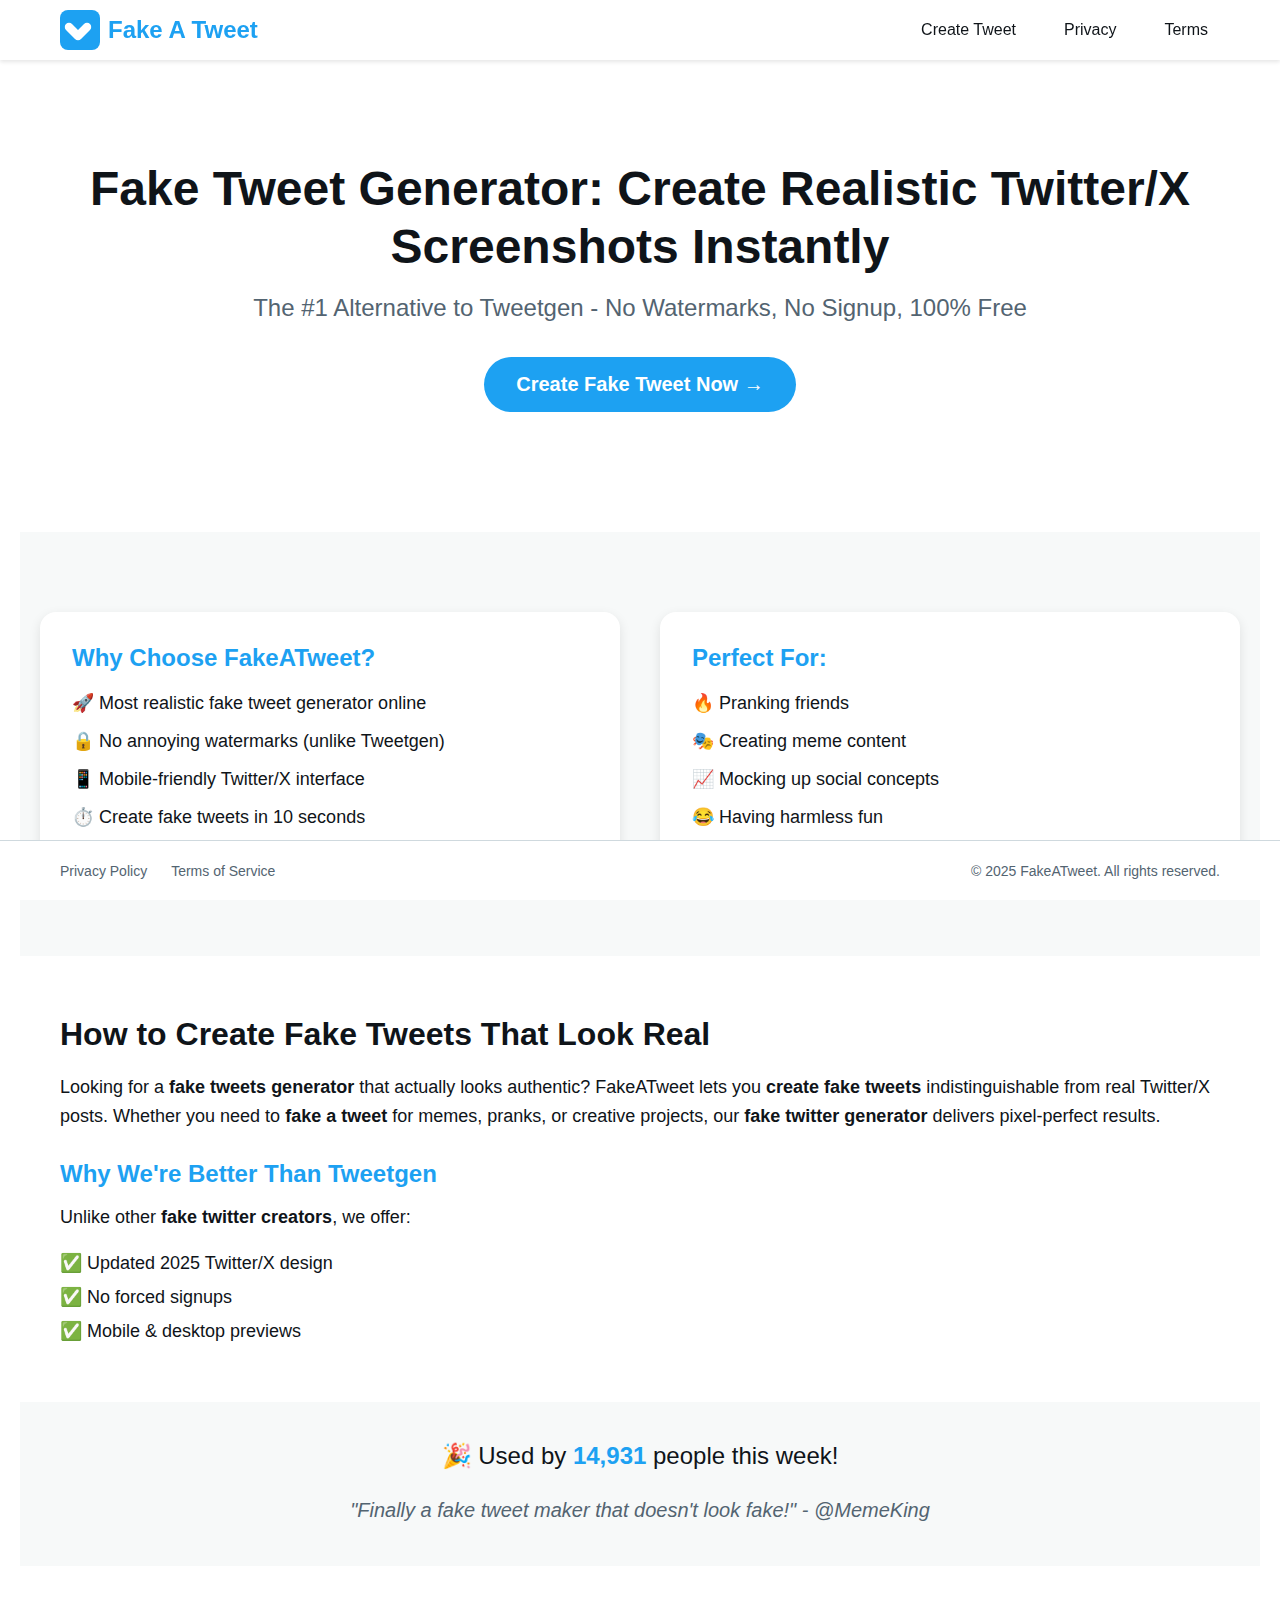
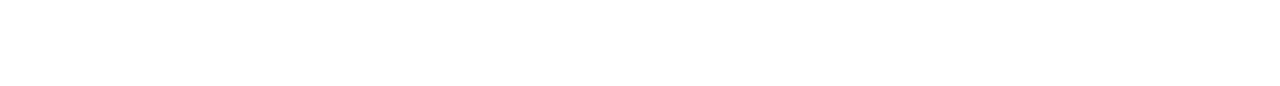
<file: index.html>
<!DOCTYPE html>
<html lang="en">
<head>
    <meta charset="UTF-8">
    <meta name="viewport" content="width=device-width, initial-scale=1.0">
    <!-- Google Analytics -->
    <script async src="https://www.googletagmanager.com/gtag/js?id=G-XXXXXXXXXX"></script>
    <script>
        window.dataLayer = window.dataLayer || [];
        function gtag(){dataLayer.push(arguments);}
        gtag('js', new Date());
        gtag('config', 'G-XXXXXXXXXX');
    </script>
    
    
    <title>Fake Tweet Generator - #1 Fake Twitter Maker Online (2025)</title>
    <meta name="description" content="Create realistic fake tweets instantly. The most accurate Twitter/X screenshot generator - no watermarks, no signup. Prank friends, make memes, go viral!">
    <meta property="og:title" content="Fake Tweet Generator - #1 Fake Twitter Maker Online">
    <meta property="og:description" content="Create realistic fake tweets instantly. The most accurate Twitter/X screenshot generator - no watermarks, no signup.">
    <meta property="og:type" content="website">
    <meta property="og:url" content="https://fakeatweet.com">
    <meta name="twitter:card" content="summary_large_image">
    <meta name="twitter:title" content="Fake Tweet Generator - Create Realistic Tweets">
    <meta name="twitter:description" content="Create realistic fake tweets instantly. No watermarks, no signup required.">
    <meta name="robots" content="index, follow">
    <meta name="viewport" content="width=device-width, initial-scale=1.0">
    <link rel="canonical" href="https://fakeatweet.com">
    <link rel="icon" type="image/png" href="./images/favicon.png">
    <link rel="stylesheet" href="styles/main.css">
    <link rel="stylesheet" href="styles/home.css">
</head>
<body>
    <header class="site-header">
        <nav>
            <a href="./" class="logo">
                <svg width="40" height="40" viewBox="0 0 100 100" xmlns="http://www.w3.org/2000/svg">
                    <rect width="100" height="100" rx="20" fill="#1DA1F2"/>
                    <path d="M75 35c-2-2-4.5-3-7.5-3s-5.5 1-7.5 3L45 50 30 35c-2-2-4.5-3-7.5-3s-5.5 1-7.5 3-3 4.5-3 7.5 1 5.5 3 7.5l22.5 22.5c2 2 4.5 3 7.5 3s5.5-1 7.5-3L75 50c2-2 3-4.5 3-7.5s-1-5.5-3-7.5z" fill="white"/>
                </svg>
                <span>Fake A Tweet</span>
            </a>
            <div class="nav-links">
                <a href="tool">Create Tweet</a>
                <a href="privacy.html">Privacy</a>
                <a href="terms.html">Terms</a>
            </div>
        </nav>
    </header>

    <main>
        <div class="hero">
            <h1>Fake Tweet Generator: Create Realistic Twitter/X Screenshots Instantly</h1>
            <p class="subhead">The #1 Alternative to Tweetgen - No Watermarks, No Signup, 100% Free</p>
            <a href="tool" class="cta-button">Create Fake Tweet Now →</a>
        </div>

        <div class="features">
            <div class="features-content">
                <div class="feature">
                    <h3>Why Choose FakeATweet?</h3>
                    <ul>
                        <li>🚀 Most realistic fake tweet generator online</li>
                        <li>🔒 No annoying watermarks (unlike Tweetgen)</li>
                        <li>📱 Mobile-friendly Twitter/X interface</li>
                        <li>⏱️ Create fake tweets in 10 seconds</li>
                    </ul>
                </div>

                <div class="feature">
                    <h3>Perfect For:</h3>
                    <ul>
                        <li>🔥 Pranking friends</li>
                        <li>🎭 Creating meme content</li>
                        <li>📈 Mocking up social concepts</li>
                        <li>😂 Having harmless fun</li>
                    </ul>
                </div>
            </div>
        </div>

        <div class="seo-content">
            <h2>How to Create Fake Tweets That Look Real</h2>
            <p>Looking for a <strong>fake tweets generator</strong> that actually looks authentic? FakeATweet lets you <strong>create fake tweets</strong> indistinguishable from real Twitter/X posts. Whether you need to <strong>fake a tweet</strong> for memes, pranks, or creative projects, our <strong>fake twitter generator</strong> delivers pixel-perfect results.</p>
            
            <h3>Why We're Better Than Tweetgen</h3>
            <p>Unlike other <strong>fake twitter creators</strong>, we offer:</p>
            <ul>
                <li>✅ Updated 2025 Twitter/X design</li>
                <li>✅ No forced signups</li>
                <li>✅ Mobile & desktop previews</li>
            </ul>
        </div>

        <div class="social-proof">
            <p>🎉 Used by <span id="userCounter">12,537</span> people this week!</p>
            <div class="testimonials">
                <blockquote>"Finally a fake tweet maker that doesn't look fake!" - @MemeKing</blockquote>
            </div>
        </div>

        <!-- Hidden SEO Text -->
        <div hidden>
            fake twitter tweet generator, fake twitter tweet maker, twitter fake generator, fake twitter creator, 
            fake twitter maker, create fake tweet, fake a tweet, tweetgen alternative
        </div>
    </main>

    <footer class="site-footer">
        <div class="footer-content">
            <div class="footer-links">
                <a href="privacy.html">Privacy Policy</a>
                <a href="terms.html">Terms of Service</a>
            </div>
            <p class="copyright">© 2025 FakeATweet. All rights reserved.</p>
        </div>
    </footer>

    <script>
        // Get user count from localStorage or set default range
        const defaultRange = { min: 10000, max: 15000 };
        let userCount = parseInt(localStorage.getItem('userCount')) || Math.floor(Math.random() * (defaultRange.max - defaultRange.min + 1)) + defaultRange.min;

        // Update user count periodically with small random increments
        const userCounter = document.getElementById('userCounter');
        const updateInterval = 2 * 60 * 1000; // 2 minutes
        const maxIncrement = 50;

        function animateCount(start, end, duration) {
            let startTime = null;
            const increment = end > start ? 1 : -1;

            function animateStep(timestamp) {
                if (!startTime) startTime = timestamp;
                const elapsed = timestamp - startTime;
                const progress = Math.min(elapsed / duration, 1);
                userCounter.textContent = Math.round(start + (end - start) * progress).toLocaleString();
                if (progress < 1) {
                    window.requestAnimationFrame(animateStep);
                } else {
                    localStorage.setItem('userCount', end.toString());
                }
            }

            window.requestAnimationFrame(animateStep);
        }

        function updateCount() {
            const randomIncrement = Math.floor(Math.random() * maxIncrement);
            const newCount = userCount + randomIncrement;
            animateCount(userCount, newCount, 1000);
            userCount = newCount;
        }

        updateCount();
        setInterval(updateCount, updateInterval);
    </script>
</body>
</html>
</file>
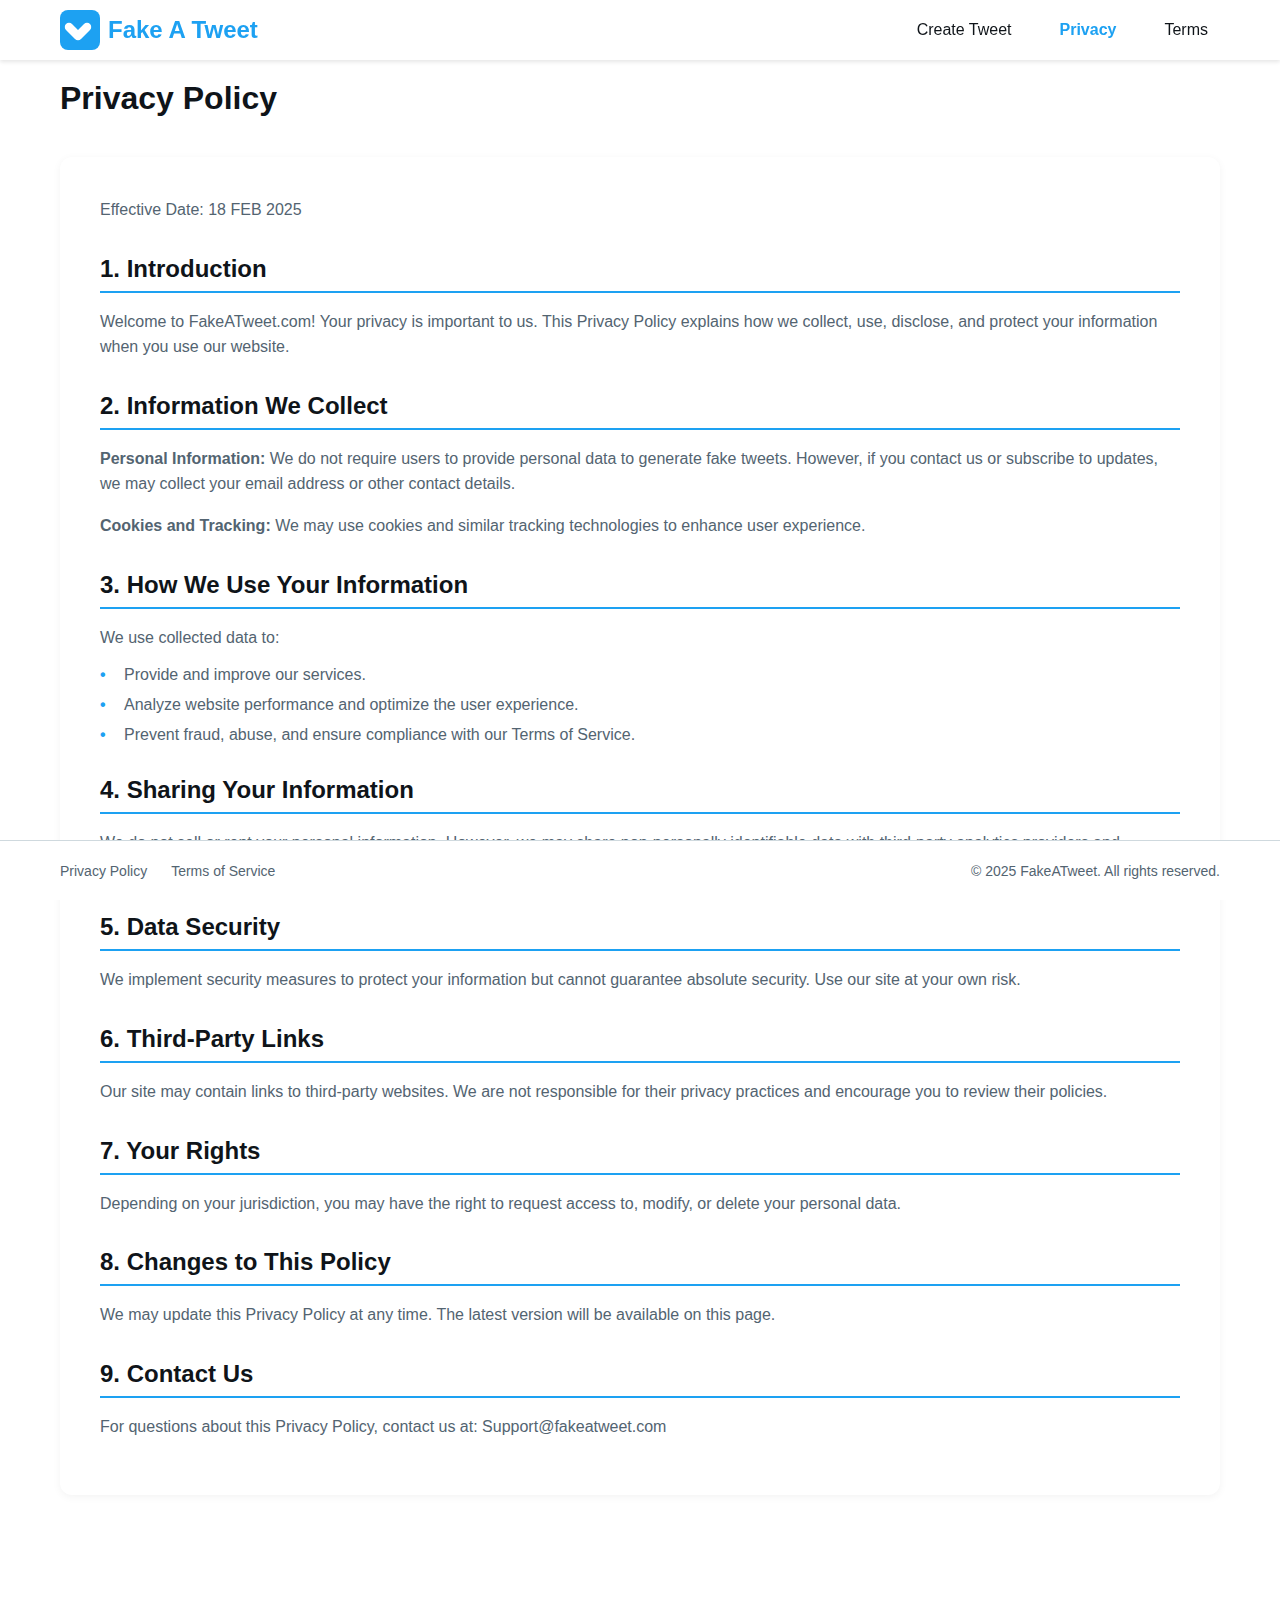
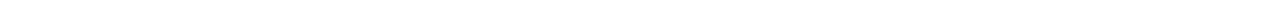
<file: privacy.html>
<!DOCTYPE html>
<html lang="en">
<head>
    <meta charset="UTF-8">
    <meta name="viewport" content="width=device-width, initial-scale=1.0">
    <title>Privacy Policy - FakeATweet | Fake Tweet Generator</title>
    <meta name="description" content="Privacy policy for FakeATweet - the leading fake tweet generator. Learn how we protect your data and ensure a safe tweet creation experience.">
    <meta property="og:title" content="Privacy Policy - FakeATweet | Fake Tweet Generator">
    <meta property="og:description" content="Privacy policy for FakeATweet - the leading fake tweet generator. Learn how we protect your data.">
    <meta property="og:type" content="website">
    <meta property="og:url" content="https://fakeatweet.com/privacy">
    <meta name="twitter:card" content="summary">
    <meta name="twitter:title" content="Privacy Policy - FakeATweet">
    <meta name="twitter:description" content="Privacy policy for FakeATweet - Learn how we protect your data.">
    <meta name="robots" content="noindex, follow">
    <meta name="viewport" content="width=device-width, initial-scale=1.0">
    <link rel="canonical" href="https://fakeatweet.com/privacy">
    <link rel="icon" type="image/png" href="[data-uri]">
    <link rel="stylesheet" href="styles/main.css">
    <style>
        .content {
            max-width: var(--max-width);
            margin: 0 auto;
            padding: 0 20px;
        }

        .content h1 {
            color: var(--text-primary);
            font-size: 32px;
            margin-bottom: 24px;
        }

        .content p {
            color: var(--text-secondary);
            font-size: 16px;
            line-height: 1.6;
            margin-bottom: 16px;
        }

        .privacy-section {
            background: var(--white);
            padding: 40px;
            border-radius: 12px;
            box-shadow: 0 2px 8px rgba(0, 0, 0, 0.05);
            margin: 40px 0;
        }

        .privacy-section h2 {
            color: var(--text-primary);
            font-size: 24px;
            margin: 32px 0 16px;
            padding-bottom: 8px;
            border-bottom: 2px solid var(--twitter-blue);
        }

        .privacy-section h2:first-child {
            margin-top: 0;
        }

        .privacy-section p {
            margin-bottom: 16px;
        }

        .privacy-section ul {
            list-style: none;
            margin: 16px 0;
            padding-left: 24px;
        }

        .privacy-section li {
            color: var(--text-secondary);
            margin-bottom: 12px;
            position: relative;
        }

        .privacy-section li::before {
            content: "•";
            color: var(--twitter-blue);
            position: absolute;
            left: -24px;
            font-weight: bold;
        }

        .effective-date {
            color: var(--text-secondary);
            font-size: 14px;
            margin-bottom: 32px;
        }

        @media (max-width: 768px) {
            .content h1 {
                font-size: 24px;
            }

            .privacy-section {
                padding: 24px;
            }

            .privacy-section h2 {
                font-size: 20px;
            }
        }
    </style>
</head>
<body>
    <header class="site-header">
        <nav>
            <a href="./" class="logo">
                <svg width="40" height="40" viewBox="0 0 100 100" xmlns="http://www.w3.org/2000/svg">
                    <rect width="100" height="100" rx="20" fill="#1DA1F2"/>
                    <path d="M75 35c-2-2-4.5-3-7.5-3s-5.5 1-7.5 3L45 50 30 35c-2-2-4.5-3-7.5-3s-5.5 1-7.5 3-3 4.5-3 7.5 1 5.5 3 7.5l22.5 22.5c2 2 4.5 3 7.5 3s5.5-1 7.5-3L75 50c2-2 3-4.5 3-7.5s-1-5.5-3-7.5z" fill="white"/>
                </svg>
                <span>Fake A Tweet</span>
            </a>
            <div class="nav-links">
                <a href="tool">Create Tweet</a>
                <a href="privacy.html" class="active">Privacy</a>
                <a href="terms.html">Terms</a>
            </div>
        </nav>
    </header>

    <main>
        <div class="content">
            <h1>Privacy Policy</h1>
            <div class="privacy-section">
                <p class="effective-date">Effective Date: 18 FEB 2025</p>

                <h2>1. Introduction</h2>
                <p>Welcome to FakeATweet.com! Your privacy is important to us. This Privacy Policy explains how we collect, use, disclose, and protect your information when you use our website.</p>

                <h2>2. Information We Collect</h2>
                <p><strong>Personal Information:</strong> We do not require users to provide personal data to generate fake tweets. However, if you contact us or subscribe to updates, we may collect your email address or other contact details.</p>
                <p><strong>Cookies and Tracking:</strong> We may use cookies and similar tracking technologies to enhance user experience.</p>

                <h2>3. How We Use Your Information</h2>
                <p>We use collected data to:</p>
                <ul>
                    <li>Provide and improve our services.</li>
                    <li>Analyze website performance and optimize the user experience.</li>
                    <li>Prevent fraud, abuse, and ensure compliance with our Terms of Service.</li>
                </ul>

                <h2>4. Sharing Your Information</h2>
                <p>We do not sell or rent your personal information. However, we may share non-personally identifiable data with third-party analytics providers and advertisers.</p>

                <h2>5. Data Security</h2>
                <p>We implement security measures to protect your information but cannot guarantee absolute security. Use our site at your own risk.</p>

                <h2>6. Third-Party Links</h2>
                <p>Our site may contain links to third-party websites. We are not responsible for their privacy practices and encourage you to review their policies.</p>

                <h2>7. Your Rights</h2>
                <p>Depending on your jurisdiction, you may have the right to request access to, modify, or delete your personal data.</p>

                <h2>8. Changes to This Policy</h2>
                <p>We may update this Privacy Policy at any time. The latest version will be available on this page.</p>

                <h2>9. Contact Us</h2>
                <p>For questions about this Privacy Policy, contact us at: Support@fakeatweet.com</p>
            </div>
        </div>
    </main>

    <footer class="site-footer">
        <div class="footer-content">
            <div class="footer-links">
                <a href="privacy.html">Privacy Policy</a>
                <a href="terms.html">Terms of Service</a>
            </div>
            <p class="copyright">© 2025 FakeATweet. All rights reserved.</p>
        </div>
    </footer>
</body>
</html>
</file>
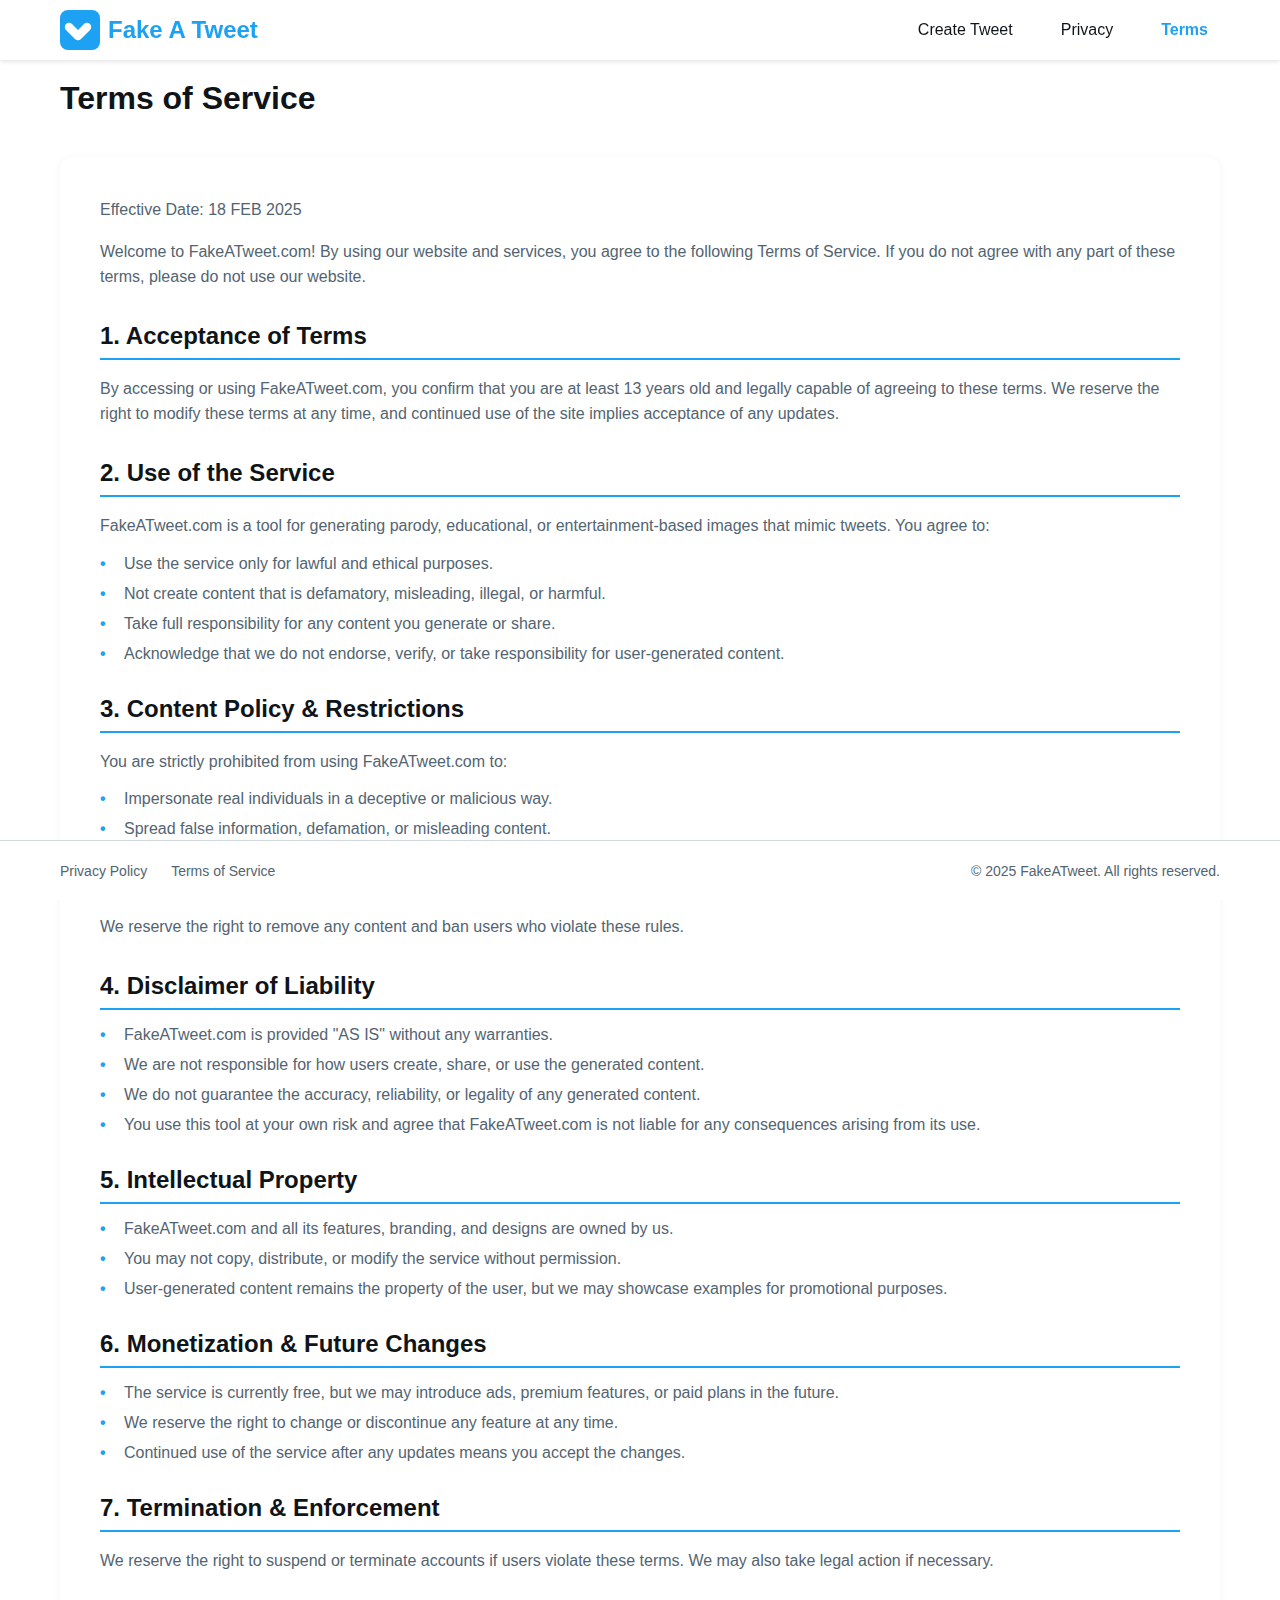
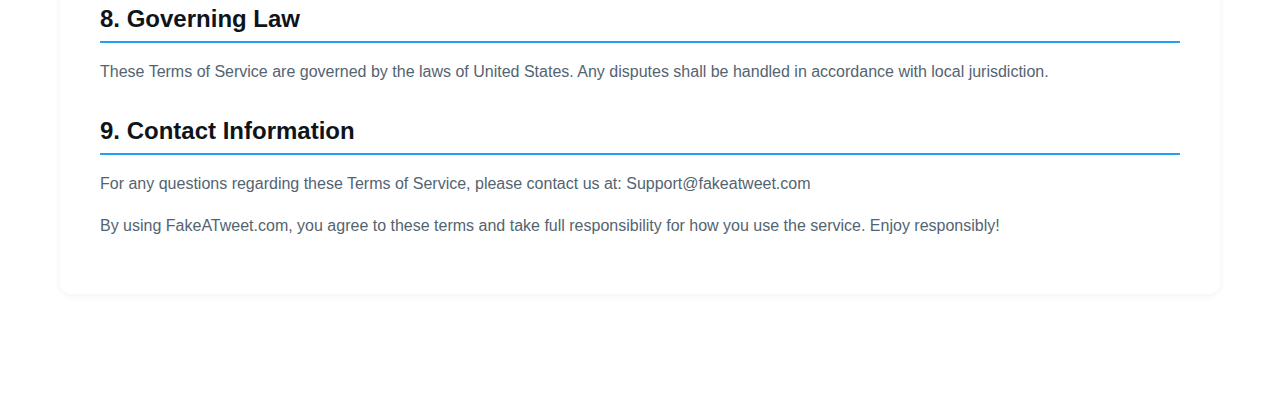
<file: terms.html>
<!DOCTYPE html>
<html lang="en">
<head>
    <meta charset="UTF-8">
    <meta name="viewport" content="width=device-width, initial-scale=1.0">
    <title>Terms of Service - FakeATweet | Fake Tweet Generator</title>
    <meta name="description" content="Terms of Service for FakeATweet - the leading fake tweet generator. Learn about our usage guidelines and policies for creating fake tweets.">
    <meta property="og:title" content="Terms of Service - FakeATweet | Fake Tweet Generator">
    <meta property="og:description" content="Terms of Service for FakeATweet - Learn about our usage guidelines and policies.">
    <meta property="og:type" content="website">
    <meta property="og:url" content="https://fakeatweet.com/terms">
    <meta name="twitter:card" content="summary">
    <meta name="twitter:title" content="Terms of Service - FakeATweet">
    <meta name="twitter:description" content="Terms of Service for FakeATweet - Learn about our usage guidelines.">
    <meta name="robots" content="noindex, follow">
    <meta name="viewport" content="width=device-width, initial-scale=1.0">
    <link rel="canonical" href="https://fakeatweet.com/terms">
    <link rel="icon" type="image/png" href="[data-uri]">
    <link rel="stylesheet" href="styles/main.css">
    <style>
        .content {
            max-width: var(--max-width);
            margin: 0 auto;
            padding: 0 20px;
        }

        .content h1 {
            color: var(--text-primary);
            font-size: 32px;
            margin-bottom: 24px;
        }

        .content p {
            color: var(--text-secondary);
            font-size: 16px;
            line-height: 1.6;
            margin-bottom: 16px;
        }

        .terms-section {
            background: var(--white);
            padding: 40px;
            border-radius: 12px;
            box-shadow: 0 2px 8px rgba(0, 0, 0, 0.05);
            margin: 40px 0;
        }

        .terms-section h2 {
            color: var(--text-primary);
            font-size: 24px;
            margin: 32px 0 16px;
            padding-bottom: 8px;
            border-bottom: 2px solid var(--twitter-blue);
        }

        .terms-section h2:first-child {
            margin-top: 0;
        }

        .terms-section p {
            margin-bottom: 16px;
        }

        .terms-section ul {
            list-style: none;
            margin: 16px 0;
            padding-left: 24px;
        }

        .terms-section li {
            color: var(--text-secondary);
            margin-bottom: 12px;
            position: relative;
        }

        .terms-section li::before {
            content: "•";
            color: var(--twitter-blue);
            position: absolute;
            left: -24px;
            font-weight: bold;
        }

        .effective-date {
            color: var(--text-secondary);
            font-size: 14px;
            margin-bottom: 32px;
        }

        @media (max-width: 768px) {
            .content h1 {
                font-size: 24px;
            }

            .terms-section {
                padding: 24px;
            }

            .terms-section h2 {
                font-size: 20px;
            }
        }
    </style>
</head>
<body>
    <header class="site-header">
        <nav>
            <a href="./" class="logo">
                <svg width="40" height="40" viewBox="0 0 100 100" xmlns="http://www.w3.org/2000/svg">
                    <rect width="100" height="100" rx="20" fill="#1DA1F2"/>
                    <path d="M75 35c-2-2-4.5-3-7.5-3s-5.5 1-7.5 3L45 50 30 35c-2-2-4.5-3-7.5-3s-5.5 1-7.5 3-3 4.5-3 7.5 1 5.5 3 7.5l22.5 22.5c2 2 4.5 3 7.5 3s5.5-1 7.5-3L75 50c2-2 3-4.5 3-7.5s-1-5.5-3-7.5z" fill="white"/>
                </svg>
                <span>Fake A Tweet</span>
            </a>
            <div class="nav-links">
                <a href="tool">Create Tweet</a>
                <a href="privacy.html">Privacy</a>
                <a href="terms.html" class="active">Terms</a>
            </div>
        </nav>
    </header>

    <main>
        <div class="content">
            <h1>Terms of Service</h1>
            <div class="terms-section">
                <p class="effective-date">Effective Date: 18 FEB 2025</p>

                <p>Welcome to FakeATweet.com! By using our website and services, you agree to the following Terms of Service. If you do not agree with any part of these terms, please do not use our website.</p>

                <h2>1. Acceptance of Terms</h2>
                <p>By accessing or using FakeATweet.com, you confirm that you are at least 13 years old and legally capable of agreeing to these terms. We reserve the right to modify these terms at any time, and continued use of the site implies acceptance of any updates.</p>

                <h2>2. Use of the Service</h2>
                <p>FakeATweet.com is a tool for generating parody, educational, or entertainment-based images that mimic tweets. You agree to:</p>
                <ul>
                    <li>Use the service only for lawful and ethical purposes.</li>
                    <li>Not create content that is defamatory, misleading, illegal, or harmful.</li>
                    <li>Take full responsibility for any content you generate or share.</li>
                    <li>Acknowledge that we do not endorse, verify, or take responsibility for user-generated content.</li>
                </ul>

                <h2>3. Content Policy & Restrictions</h2>
                <p>You are strictly prohibited from using FakeATweet.com to:</p>
                <ul>
                    <li>Impersonate real individuals in a deceptive or malicious way.</li>
                    <li>Spread false information, defamation, or misleading content.</li>
                    <li>Engage in harassment, hate speech, or illegal activities.</li>
                    <li>Generate content that could be used for fraud, scams, or any deceptive practices.</li>
                </ul>
                <p>We reserve the right to remove any content and ban users who violate these rules.</p>

                <h2>4. Disclaimer of Liability</h2>
                <ul>
                    <li>FakeATweet.com is provided "AS IS" without any warranties.</li>
                    <li>We are not responsible for how users create, share, or use the generated content.</li>
                    <li>We do not guarantee the accuracy, reliability, or legality of any generated content.</li>
                    <li>You use this tool at your own risk and agree that FakeATweet.com is not liable for any consequences arising from its use.</li>
                </ul>

                <h2>5. Intellectual Property</h2>
                <ul>
                    <li>FakeATweet.com and all its features, branding, and designs are owned by us.</li>
                    <li>You may not copy, distribute, or modify the service without permission.</li>
                    <li>User-generated content remains the property of the user, but we may showcase examples for promotional purposes.</li>
                </ul>

                <h2>6. Monetization & Future Changes</h2>
                <ul>
                    <li>The service is currently free, but we may introduce ads, premium features, or paid plans in the future.</li>
                    <li>We reserve the right to change or discontinue any feature at any time.</li>
                    <li>Continued use of the service after any updates means you accept the changes.</li>
                </ul>

                <h2>7. Termination & Enforcement</h2>
                <p>We reserve the right to suspend or terminate accounts if users violate these terms. We may also take legal action if necessary.</p>

                <h2>8. Governing Law</h2>
                <p>These Terms of Service are governed by the laws of United States. Any disputes shall be handled in accordance with local jurisdiction.</p>

                <h2>9. Contact Information</h2>
                <p>For any questions regarding these Terms of Service, please contact us at: Support@fakeatweet.com</p>

                <p>By using FakeATweet.com, you agree to these terms and take full responsibility for how you use the service. Enjoy responsibly!</p>
            </div>
        </div>
    </main>

    <footer class="site-footer">
        <div class="footer-content">
            <div class="footer-links">
                <a href="privacy.html">Privacy Policy</a>
                <a href="terms.html">Terms of Service</a>
            </div>
            <p class="copyright">© 2025 FakeATweet. All rights reserved.</p>
        </div>
    </footer>
</body>
</html>
</file>
<file: styles/main.css>
:root {
  --twitter-blue: #1DA1F2;
  --twitter-blue-hover: #1a91da;
  --text-primary: #0F1419;
  --text-secondary: #536471;
  --border-color: #CFD9DE;
  --background-light: #F7F9F9;
  --white: #FFFFFF;
  --max-width: 1200px;
  --header-height: 60px;
  --footer-height: 60px;
}

* {
  margin: 0;
  padding: 0;
  box-sizing: border-box;
  font-family: -apple-system, BlinkMacSystemFont, "Segoe UI", Roboto, Helvetica, Arial, sans-serif;
}

body {
  min-height: 100vh;
  display: flex;
  flex-direction: column;
}

main {
  flex: 1;
  padding: 20px;
  margin-top: var(--header-height);
  margin-bottom: var(--footer-height);
}

/* Header Styles */
.site-header {
  background: var(--white);
  height: var(--header-height);
  position: fixed;
  top: 0;
  left: 0;
  right: 0;
  z-index: 1000;
  box-shadow: 0 2px 4px rgba(0, 0, 0, 0.1);
}

.site-header nav {
  max-width: var(--max-width);
  margin: 0 auto;
  height: 100%;
  display: flex;
  justify-content: space-between;
  align-items: center;
  padding: 0 20px;
}

.logo {
  display: flex;
  align-items: center;
  gap: 8px;
  text-decoration: none;
  transition: opacity 0.2s;
}

.logo img {
  width: 40px;
  height: 40px;
}

.logo span {
  color: var(--twitter-blue);
  font-size: 24px;
  font-weight: 700;
}

.logo:hover {
  opacity: 0.9;
}

.nav-links {
  display: flex;
  gap: 24px;
}

.nav-links a {
  color: var(--text-primary);
  text-decoration: none;
  font-weight: 500;
  transition: color 0.2s;
  padding: 8px 12px;
  border-radius: 9999px;
}

.nav-links a:hover {
  color: var(--twitter-blue);
  background: rgba(29, 161, 242, 0.1);
}

.nav-links a.active {
  color: var(--twitter-blue);
  font-weight: 600;
}

/* Footer Styles */
.site-footer {
  background: var(--white);
  height: var(--footer-height);
  position: fixed;
  bottom: 0;
  left: 0;
  right: 0;
  border-top: 1px solid var(--border-color);
}

.footer-content {
  max-width: var(--max-width);
  margin: 0 auto;
  height: 100%;
  display: flex;
  justify-content: space-between;
  align-items: center;
  padding: 0 20px;
}

.footer-links {
  display: flex;
  gap: 24px;
}

.footer-links a {
  color: var(--text-secondary);
  text-decoration: none;
  font-size: 14px;
  transition: color 0.2s;
}

.footer-links a:hover {
  color: var(--twitter-blue);
}

.copyright {
  color: var(--text-secondary);
  font-size: 14px;
}

/* Responsive Styles */
@media (max-width: 768px) {
  main {
    padding: 15px;
  }

  .site-header nav,
  .footer-content {
    padding: 0 15px;
  }

  .nav-links {
    gap: 16px;
  }

  .nav-links a {
    padding: 6px 10px;
    font-size: 14px;
  }

  .footer-content {
    flex-direction: column;
    justify-content: center;
    gap: 8px;
  }

  .footer-links {
    gap: 16px;
  }
}

/* Common Button Styles */
.button-primary {
  background: var(--twitter-blue);
  color: var(--white);
  border: none;
  padding: 12px 24px;
  border-radius: 9999px;
  font-weight: 700;
  font-size: 16px;
  cursor: pointer;
  transition: background-color 0.2s;
  text-decoration: none;
  display: inline-flex;
  align-items: center;
  justify-content: center;
  gap: 8px;
}

.button-primary:hover {
  background: var(--twitter-blue-hover);
}
</file>
<file: styles/home.css>
/* Homepage Styles */
.hero {
  text-align: center;
  padding: 80px 20px;
  max-width: var(--max-width);
  margin: 0 auto;
}

.hero h1 {
  font-size: 48px;
  color: var(--text-primary);
  margin-bottom: 16px;
  line-height: 1.2;
}

.hero .subhead {
  font-size: 24px;
  color: var(--text-secondary);
  margin-bottom: 32px;
  line-height: 1.4;
}

.cta-button {
  background: var(--twitter-blue);
  color: var(--white);
  font-size: 20px;
  padding: 16px 32px;
  border-radius: 9999px;
  text-decoration: none;
  font-weight: 700;
  display: inline-flex;
  align-items: center;
  gap: 8px;
  transition: all 0.2s;
}

.cta-button:hover {
  background: var(--twitter-blue-hover);
  transform: translateY(-2px);
  box-shadow: 0 4px 12px rgba(29, 161, 242, 0.2);
}

/* Features Section */
.features {
  background: var(--background-light);
  padding: 80px 20px;
  margin: 40px 0;
}

.features-content {
  max-width: var(--max-width);
  margin: 0 auto;
  display: grid;
  grid-template-columns: repeat(2, 1fr);
  gap: 40px;
}

.feature {
  background: var(--white);
  padding: 32px;
  border-radius: 16px;
  box-shadow: 0 4px 12px rgba(0, 0, 0, 0.1);
  transition: transform 0.2s;
}

.feature:hover {
  transform: translateY(-4px);
}

.feature h3 {
  color: var(--twitter-blue);
  font-size: 24px;
  margin-bottom: 20px;
  display: flex;
  align-items: center;
  gap: 12px;
}

.feature ul {
  list-style: none;
}

.feature li {
  font-size: 18px;
  color: var(--text-primary);
  margin-bottom: 16px;
  display: flex;
  align-items: center;
  gap: 12px;
}

/* Social Proof */
.social-proof {
  text-align: center;
  padding: 40px 20px;
  background: var(--background-light);
  margin-bottom: 40px;
}

.social-proof p {
  font-size: 24px;
  color: var(--text-primary);
  margin-bottom: 24px;
}

#userCounter {
  color: var(--twitter-blue);
  font-weight: 700;
}

.testimonials {
  max-width: 800px;
  margin: 0 auto;
}

blockquote {
  font-size: 20px;
  color: var(--text-secondary);
  font-style: italic;
  line-height: 1.6;
}

/* Animations */
@keyframes fadeIn {
  from {
    opacity: 0;
    transform: translateY(20px);
  }
  to {
    opacity: 1;
    transform: translateY(0);
  }
}

.hero, .feature, .seo-content, .social-proof {
  animation: fadeIn 0.6s ease-out forwards;
}

.feature:nth-child(2) {
  animation-delay: 0.2s;
}

/* Responsive Styles */
@media (max-width: 768px) {
  .hero {
    padding: 40px 20px;
  }

  .hero h1 {
    font-size: 32px;
  }

  .hero .subhead {
    font-size: 18px;
  }

  .cta-button {
    font-size: 18px;
    padding: 14px 28px;
  }

  .features {
    padding: 40px 20px;
  }

  .features-content {
    grid-template-columns: 1fr;
    gap: 24px;
  }

  .feature {
    padding: 24px;
  }

  .feature h3 {
    font-size: 20px;
  }

  .feature li {
    font-size: 16px;
  }

  .social-proof p {
    font-size: 20px;
  }

  blockquote {
    font-size: 18px;
  }
}

/* SEO Content Section */
.seo-content {
  max-width: var(--max-width);
  margin: 60px auto;
  padding: 0 20px;
}

.seo-content h2 {
  font-size: 32px;
  color: var(--text-primary);
  margin-bottom: 20px;
}

.seo-content h3 {
  font-size: 24px;
  color: var(--twitter-blue);
  margin: 30px 0 15px;
}

.seo-content p {
  font-size: 18px;
  line-height: 1.6;
  color: var(--text-primary);
  margin-bottom: 20px;
}

.seo-content ul {
  list-style: none;
  margin-bottom: 30px;
}

.seo-content li {
  font-size: 18px;
  color: var(--text-primary);
  margin-bottom: 12px;
  display: flex;
  align-items: flex-start;
  gap: 10px;
}

/* Responsive styling for SEO content */
@media (max-width: 768px) {
  .seo-content {
    margin: 40px auto;
  }
  
  .seo-content h2 {
    font-size: 24px;
  }
  
  .seo-content h3 {
    font-size: 20px;
  }
  
  .seo-content p, .seo-content li {
    font-size: 16px;
  }
}
</file>
